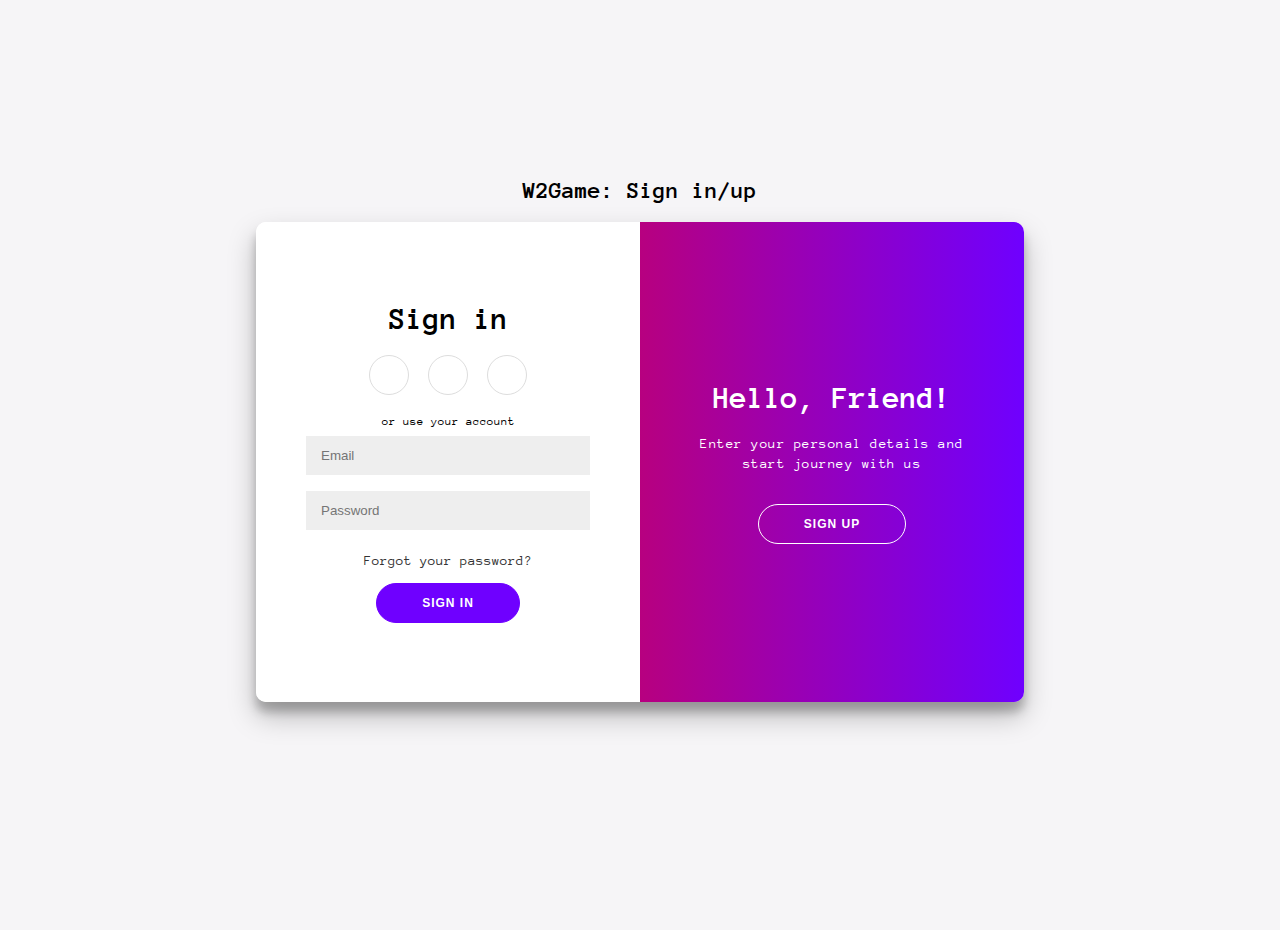
<file: login.html>
<!DOCTYPE html>
<html>
<head>
    <meta charset="utf-8">
    <meta name="viewport" content="width=device-width, initial-scale=1, shrink-to-fit=no">
    
    <title>Sing in/up</title>

    <link href="css/login.css" rel="stylesheet">
</head>
<body>

    <h2>W2Game: Sign in/up</h2>
    <div class="container" id="container">
        <div class="form-container sign-up-container">
            <form action="#">
                <h1>Create Account</h1>
                <div class="social-container">
                    <a href="#" class="social"><i class="fab fa-facebook-f"></i></a>
                    <a href="#" class="social"><i class="fab fa-google-plus-g"></i></a>
                    <a href="#" class="social"><i class="fab fa-linkedin-in"></i></a>
                </div>
                <span>or use your email for registration</span>
                <input type="text" placeholder="Name" />
                <input type="email" placeholder="Email" />
                <input type="password" placeholder="Password" />
                <button>Sign Up</button>
            </form>
        </div>
        <div class="form-container sign-in-container">
            <form action="#">
                <h1>Sign in</h1>
                <div class="social-container">
                    <a href="#" class="social"><i class="fab fa-facebook-f"></i></a>
                    <a href="#" class="social"><i class="fab fa-google-plus-g"></i></a>
                    <a href="#" class="social"><i class="fab fa-linkedin-in"></i></a>
                </div>
                <span>or use your account</span>
                <input type="email" placeholder="Email" />
                <input type="password" placeholder="Password" />
                <a href="#">Forgot your password?</a>
                <button>Sign In</button>
            </form>
        </div>
        <div class="overlay-container">
            <div class="overlay">
                <div class="overlay-panel overlay-left">
                    <h1>Welcome Back!</h1>
                    <p>To keep connected with us please login with your personal info</p>
                    <button class="ghost" id="signIn">Sign In</button>
                </div>
                <div class="overlay-panel overlay-right">
                    <h1>Hello, Friend!</h1>
                    <p>Enter your personal details and start journey with us</p>
                    <button class="ghost" id="signUp">Sign Up</button>
                </div>
            </div>
        </div>
    </div>
    
</body>

<script src="js/login.js"></script>

</html>
</file>
<file: css/login.css>
@import url(https://fonts.googleapis.com/css?family=Anonymous+Pro);

* {
	box-sizing: border-box;
}

body {
	background: #f6f5f7;
	display: flex;
	justify-content: center;
	align-items: center;
	flex-direction: column;
	font-family: 'Anonymous Pro', monospace;
	height: 100vh;
	margin: -20px 0 50px;
}

h1 {
	font-weight: bold;
	margin: 0;
}

h2 {
	text-align: center;
}

p {
	font-size: 14px;
	font-weight: 100;
	line-height: 20px;
	letter-spacing: 0.5px;
	margin: 20px 0 30px;
}

span {
	font-size: 12px;
}

a {
	color: #333;
	font-size: 14px;
	text-decoration: none;
	margin: 15px 0;
}

button {
	border-radius: 20px;
	border: 1px solid #6f00ff;
	background-color: #6f00ff;
	color: #FFFFFF;
	font-size: 12px;
	font-weight: bold;
	padding: 12px 45px;
	letter-spacing: 1px;
	text-transform: uppercase;
	transition: transform 80ms ease-in;
}

button:active {
	transform: scale(0.95);
}

button:focus {
	outline: none;
}

button.ghost {
	background-color: transparent;
	border-color: #FFFFFF;
}

form {
	background-color: #FFFFFF;
	display: flex;
	align-items: center;
	justify-content: center;
	flex-direction: column;
	padding: 0 50px;
	height: 100%;
	text-align: center;
}

input {
	background-color: #eee;
	border: none;
	padding: 12px 15px;
	margin: 8px 0;
	width: 100%;
}

.container {
	background-color: #fff;
	border-radius: 10px;
  	box-shadow: 0 14px 28px rgba(0,0,0,0.25), 
			0 10px 10px rgba(0,0,0,0.22);
	position: relative;
	overflow: hidden;
	width: 768px;
	max-width: 100%;
	min-height: 480px;
}

.form-container {
	position: absolute;
	top: 0;
	height: 100%;
	transition: all 0.6s ease-in-out;
}

.sign-in-container {
	left: 0;
	width: 50%;
	z-index: 2;
}

.container.right-panel-active .sign-in-container {
	transform: translateX(100%);
}

.sign-up-container {
	left: 0;
	width: 50%;
	opacity: 0;
	z-index: 1;
}

.container.right-panel-active .sign-up-container {
	transform: translateX(100%);
	opacity: 1;
	z-index: 5;
	animation: show 0.6s;
}

@keyframes show {
	0%, 49.99% {
		opacity: 0;
		z-index: 1;
	}
	
	50%, 100% {
		opacity: 1;
		z-index: 5;
	}
}

.overlay-container {
	position: absolute;
	top: 0;
	left: 50%;
	width: 50%;
	height: 100%;
	overflow: hidden;
	transition: transform 0.6s ease-in-out;
	z-index: 100;
}

.container.right-panel-active .overlay-container{
	transform: translateX(-100%);
}

.overlay {
	background: red;
	background: -webkit-linear-gradient(to right, red, #6f00ff);
	background: linear-gradient(to right, red, #6f00ff);
	background-repeat: no-repeat;
	background-size: cover;
	background-position: 0 0;
	color: #FFFFFF;
	position: relative;
	left: -100%;
	height: 100%;
	width: 200%;
  	transform: translateX(0);
	transition: transform 0.6s ease-in-out;
}

.container.right-panel-active .overlay {
  	transform: translateX(50%);
}

.overlay-panel {
	position: absolute;
	display: flex;
	align-items: center;
	justify-content: center;
	flex-direction: column;
	padding: 0 40px;
	text-align: center;
	top: 0;
	height: 100%;
	width: 50%;
	transform: translateX(0);
	transition: transform 0.6s ease-in-out;
}

.overlay-left {
	transform: translateX(-20%);
}

.container.right-panel-active .overlay-left {
	transform: translateX(0);
}

.overlay-right {
	right: 0;
	transform: translateX(0);
}

.container.right-panel-active .overlay-right {
	transform: translateX(20%);
}

.social-container {
	margin: 20px 0;
}

.social-container a {
	border: 1px solid #DDDDDD;
	border-radius: 50%;
	display: inline-flex;
	justify-content: center;
	align-items: center;
	margin: 0 5px;
	height: 40px;
	width: 40px;
}
</file>
